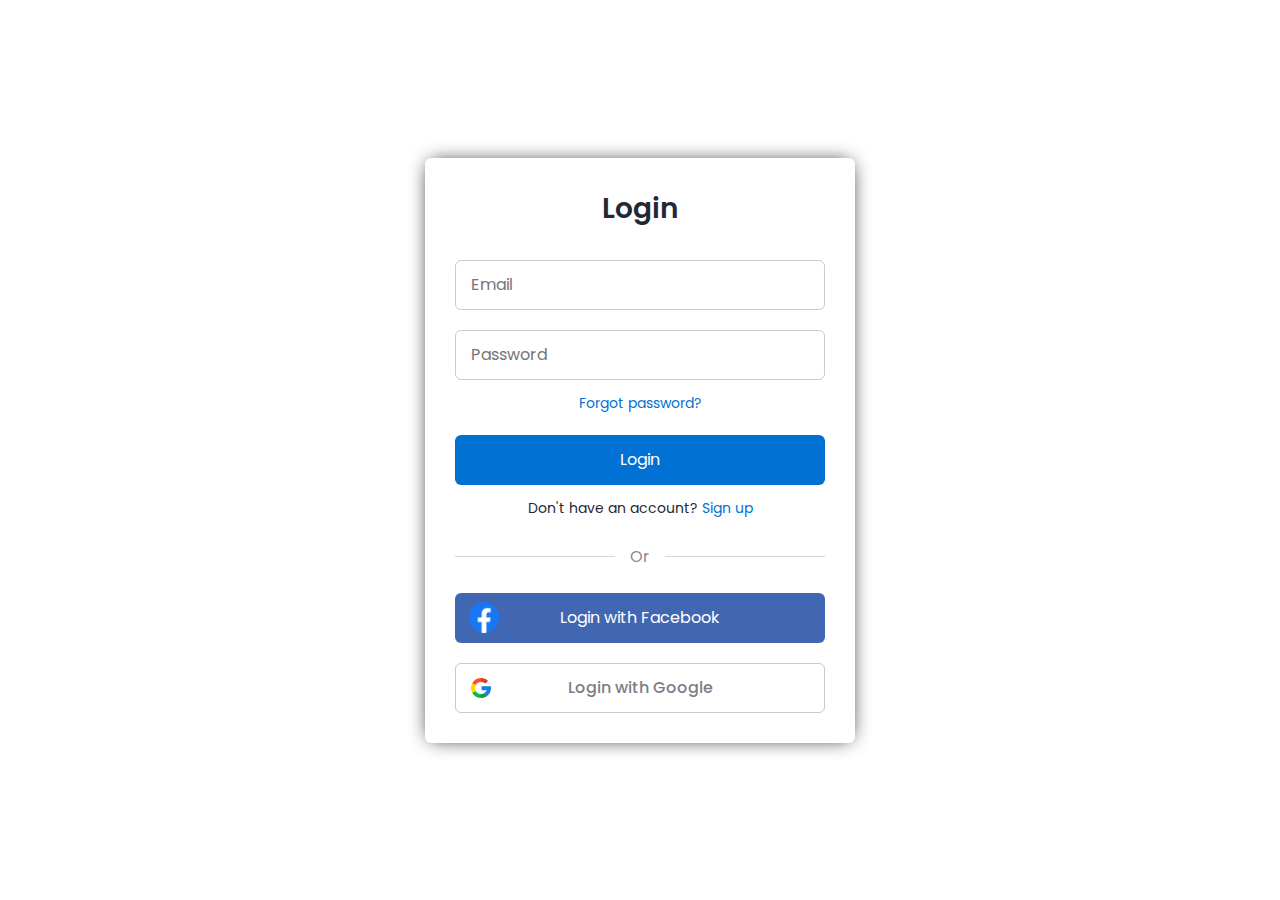
<file: Sign in/index.html>
<!DOCTYPE html>
<html lang="en">
<head>
    <meta charset="UTF-8">
    <meta name="viewport" content="width=device-width, initial-scale=1.0">
    <title>Sign in</title>
    <link rel="stylesheet" href="style.css">
</head>
<body>

    <section class="container forms">
        <div class="form login">
          <div class="form-content">
            <header>Login</header>
            <form action="#">
              <div class="field input-field">
                <input type="email" placeholder="Email" class="input">
              </div>
              <div class="field input-field">
                <input type="password" placeholder="Password" class="password">
                <i class='bx bx-hide eye-icon'></i>
              </div>
              <div class="form-link">
                <a href="#" class="forgot-pass">Forgot password?</a>
              </div>
              <div class="field button-field">
                <button>Login</button>
              </div>
            </form>
            <div class="form-link">
              <span>Don't have an account? <a href="../Sign up/index.html" class="link signup-link">Sign up</a></span>
            </div>
          </div>
          <div class="line"></div>
          <div class="media-options">
            <a href="#" target="_blank" class="field facebook">
              <i class='bx bxl-facebook facebook-icon'><img width="110%" src="facebook (2).png" alt=""></i>
              <span>Login with Facebook</span>
            </a>
          </div>
          <div class="media-options">
            <a href="#" class="field google">
              <img src="google.png" target="_blank" alt="" class="google-img">
              <span>Login with Google</span>
            </a>
          </div>
        </div>
    
</body>
</html>
</file>
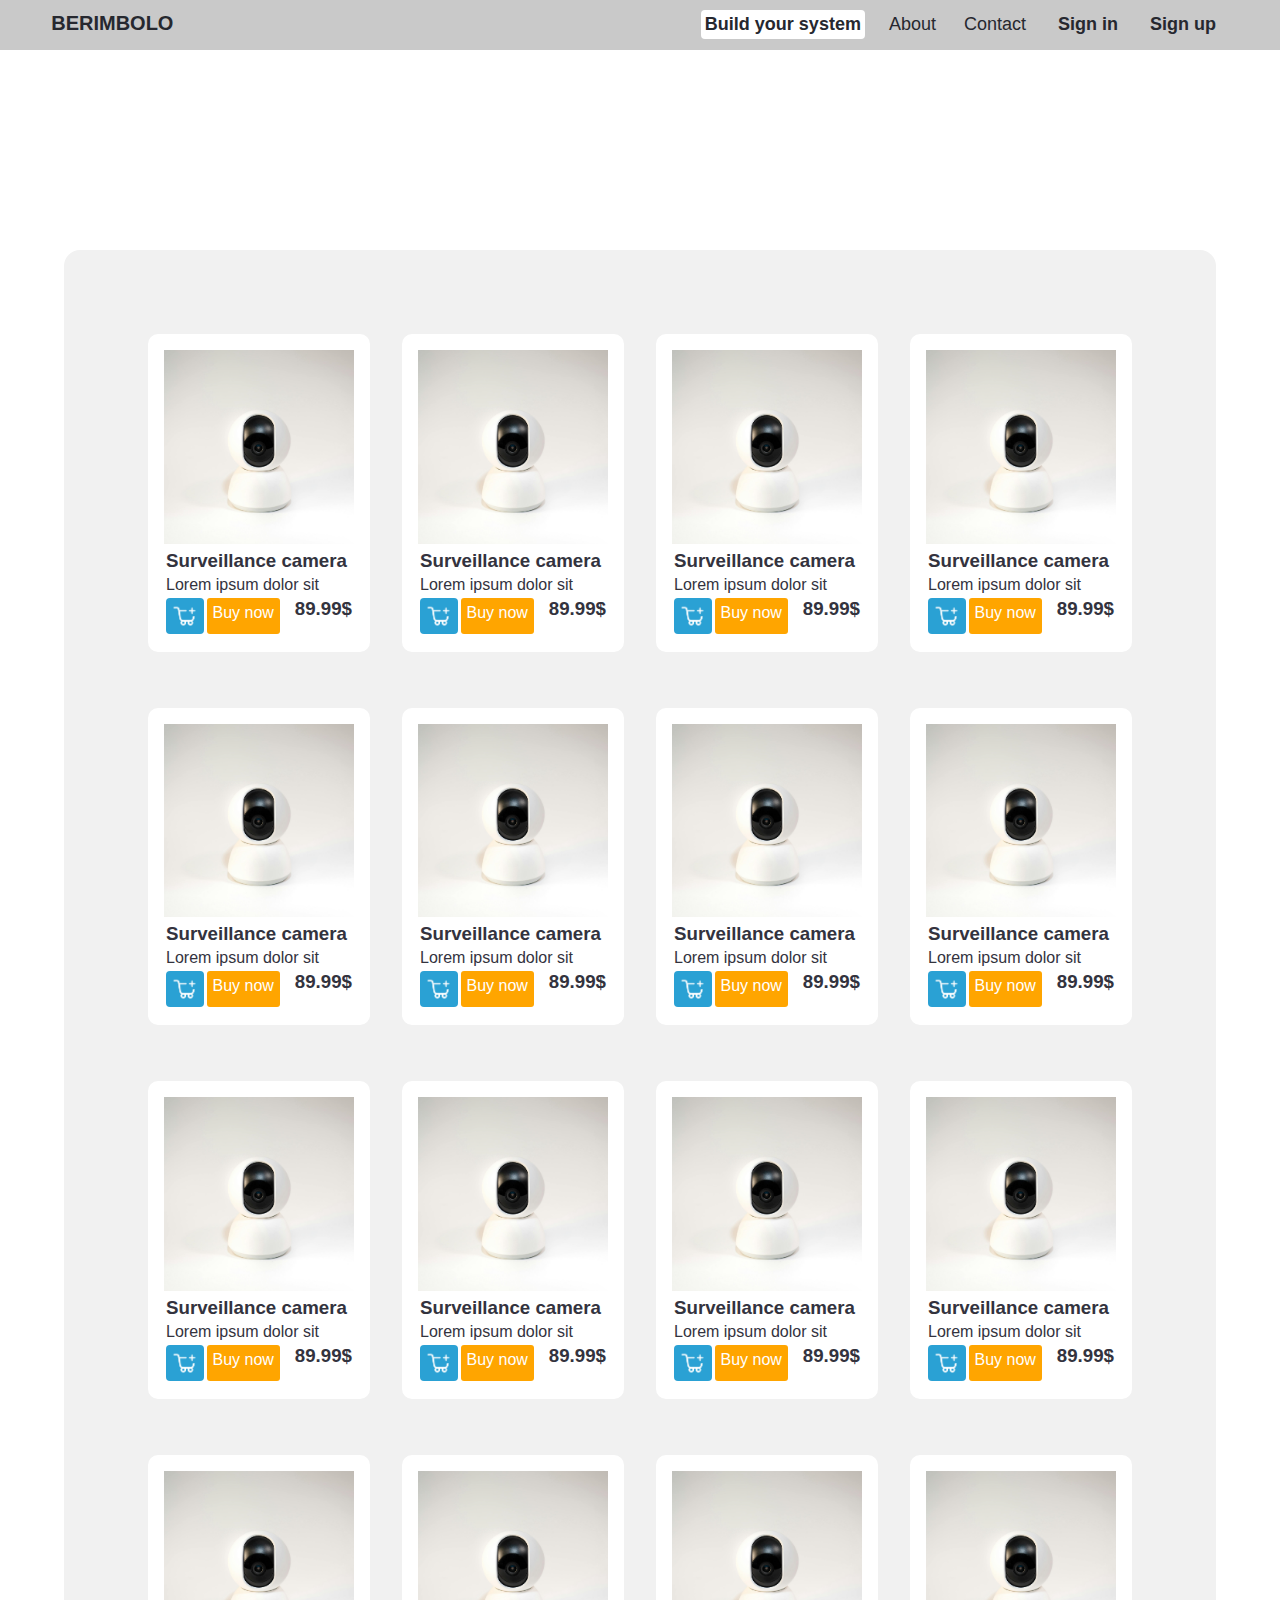
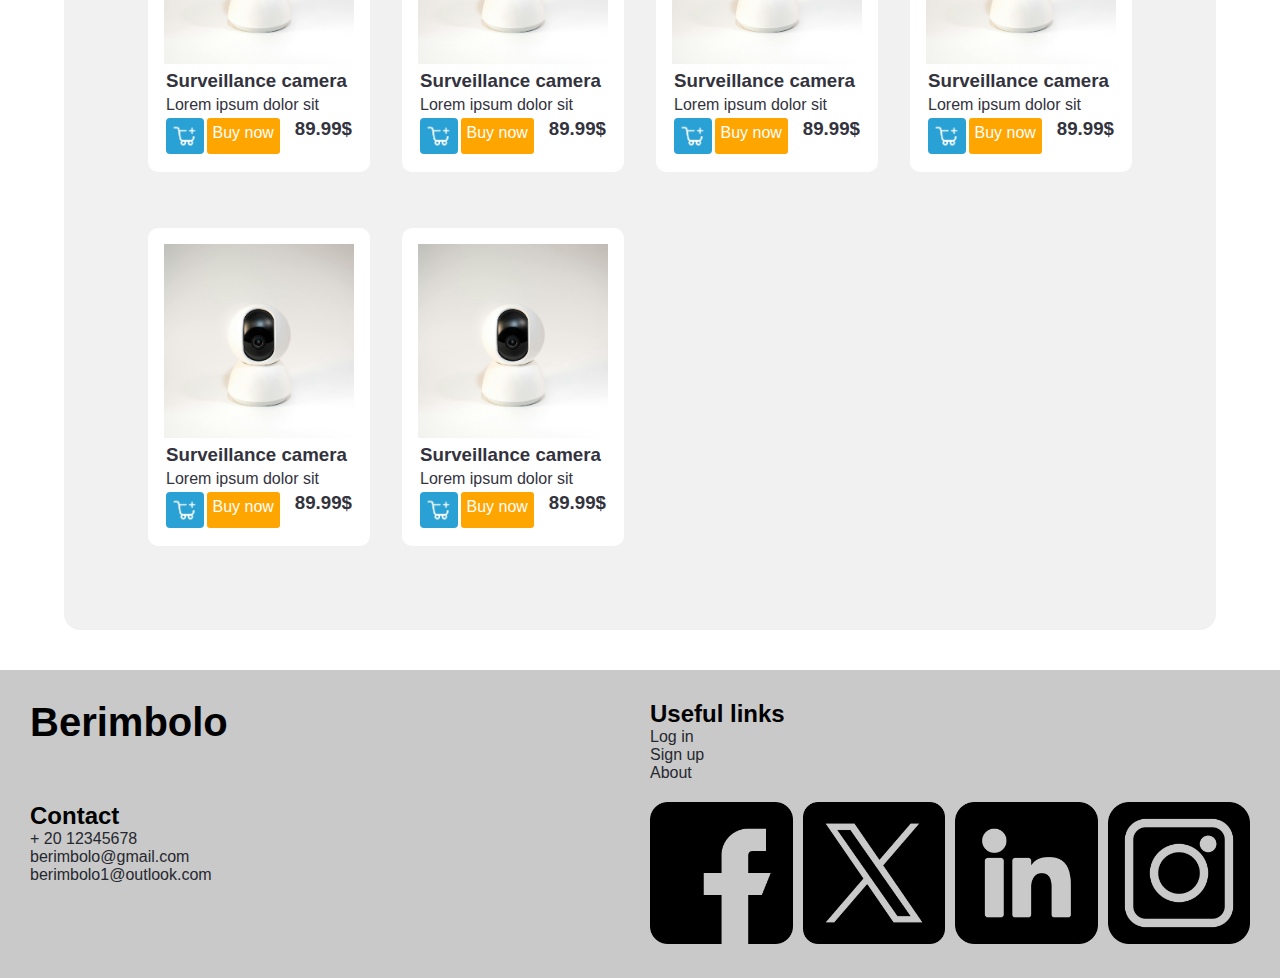
<file: Products/indexProducts.html>
<!DOCTYPE html>
<html lang="en">
<head>
    <meta charset="UTF-8">
    <meta name="viewport" content="width=device-width, initial-scale=1.0">
    <title>Document</title>
    <link rel="stylesheet" href="style.css">
</head>
<body>

    <header style="margin-bottom: 200px;">
        <div class="hamburger" id="hamburger">
            <div class="s"></div>
            <div class="s"></div>
            <div class="s"></div>
        </div>
        <a href="../index.html" style="margin-left: 4%; font-weight: bolder; color: rgb(38, 40, 47); position: absolute; top: 12px; font-size: clamp(20px, 1.1vw, 20px); z-index: 50;">BERIMBOLO</a>
        <nav id="menu" class="menu">
            <a href="#" style="font-weight: 700; font-weight: 600; margin-left: 300px; font-size: 18px; background-color: white; color: rgb(38, 40, 47);border-radius: 4px; padding:4px; margin-right: 20px; width: fit-content;">Build your system</a>
            <a href="#rate-container" style="font-weight: 700; font-weight: 500; font-size: 18px;  border-radius: 4px; padding:4px; margin-right: 20px;">About</a>
            <a href="#footer" style="font-weight: 700; font-weight: 500; font-size: 18px;  border-radius: 4px; padding:4px; margin-right: 20px;">Contact</a>
            <a target="_blank" class="log" style="font-weight: 700;  border-radius: 4px; margin-right: 20px; font-size: 18px; color: rgb(38, 40, 47); border-radius: 3px;  width: fit-content; padding: 4px; margin-left: 4px; font-weight: 600; transition: 0.5s;" href="../Sign in/index.html">Sign in</a>
            <a target="_blank" class="sign" style="font-weight: 700;  border-radius: 4px; margin-right: 20px; font-size: 18px; color: rgb(38, 40, 47); border-radius: 3px; width: fit-content; padding: 4px; margin-left: 4px; font-weight: 600; transition: 0.5s; " href="../Sign up/index.html">Sign up</a>
        </nav>
    </header>

    <article>
        <div style="color: rgb(51, 51, 62);" class="product">
            <img width="200px" src="./pexels-jakubzerdzicki-24347621.jpg" alt="">
            <h3 style="padding: 2px;">Surveillance camera</h3>
            <p style="padding: 2px;">Lorem ipsum dolor sit</p>
            <div style="display: flex; justify-content: space-between; text-wrap: nowrap; height: 40px;">
                <div style="padding: 2px; display: flex; gap: 3px;">
                    <a href="#"><img style="border-radius: 4px; height: 100%;" width="37px" src="./cart.png" alt=""></a>
                    <a class="buy-now" href="#" style="width: fit-content;  border-radius: 3px; padding: 6px; color: white;">Buy now</a>
                </div>
                <div style="padding: 2px;">
                    <h3>89.99$</h3>
                </div>
            </div>
        </div>
        <div style="color: rgb(51, 51, 62);" class="product">
            <img width="200px" src="./pexels-jakubzerdzicki-24347621.jpg" alt="">
            <h3 style="padding: 2px;">Surveillance camera</h3>
            <p style="padding: 2px;">Lorem ipsum dolor sit</p>
            <div style="display: flex; justify-content: space-between; text-wrap: nowrap; height: 40px;">
                <div style="padding: 2px; display: flex; gap: 3px;">
                    <a href="#"><img style="border-radius: 4px; height: 100%;" width="37px" src="./cart.png" alt=""></a>
                    <a class="buy-now" href="#" style="width: fit-content;  border-radius: 3px; padding: 6px; color: white;">Buy now</a>
                </div>
                <div style="padding: 2px;">
                    <h3>89.99$</h3>
                </div>
            </div>
        </div>
        <div style="color: rgb(51, 51, 62);" class="product">
            <img width="200px" src="./pexels-jakubzerdzicki-24347621.jpg" alt="">
            <h3 style="padding: 2px;">Surveillance camera</h3>
            <p style="padding: 2px;">Lorem ipsum dolor sit</p>
            <div style="display: flex; justify-content: space-between; text-wrap: nowrap; height: 40px;">
                <div style="padding: 2px; display: flex; gap: 3px;">
                    <a href="#"><img style="border-radius: 4px; height: 100%;" width="37px" src="./cart.png" alt=""></a>
                    <a class="buy-now" href="#" style="width: fit-content;  border-radius: 3px; padding: 6px; color: white;">Buy now</a>
                </div>
                <div style="padding: 2px;">
                    <h3>89.99$</h3>
                </div>
            </div>
        </div>
        <div style="color: rgb(51, 51, 62);" class="product">
            <img width="200px" src="./pexels-jakubzerdzicki-24347621.jpg" alt="">
            <h3 style="padding: 2px;">Surveillance camera</h3>
            <p style="padding: 2px;">Lorem ipsum dolor sit</p>
            <div style="display: flex; justify-content: space-between; text-wrap: nowrap; height: 40px;">
                <div style="padding: 2px; display: flex; gap: 3px;">
                    <a href="#"><img style="border-radius: 4px; height: 100%;" width="37px" src="./cart.png" alt=""></a>
                    <a class="buy-now" href="#" style="width: fit-content;  border-radius: 3px; padding: 6px; color: white;">Buy now</a>
                </div>
                <div style="padding: 2px;">
                    <h3>89.99$</h3>
                </div>
            </div>
        </div>
        <div style="color: rgb(51, 51, 62);" class="product">
            <img width="200px" src="./pexels-jakubzerdzicki-24347621.jpg" alt="">
            <h3 style="padding: 2px;">Surveillance camera</h3>
            <p style="padding: 2px;">Lorem ipsum dolor sit</p>
            <div style="display: flex; justify-content: space-between; text-wrap: nowrap; height: 40px;">
                <div style="padding: 2px; display: flex; gap: 3px;">
                    <a href="#"><img style="border-radius: 4px; height: 100%;" width="37px" src="./cart.png" alt=""></a>
                    <a class="buy-now" href="#" style="width: fit-content;  border-radius: 3px; padding: 6px; color: white;">Buy now</a>
                </div>
                <div style="padding: 2px;">
                    <h3>89.99$</h3>
                </div>
            </div>
        </div>
        <div style="color: rgb(51, 51, 62);" class="product">
            <img width="200px" src="./pexels-jakubzerdzicki-24347621.jpg" alt="">
            <h3 style="padding: 2px;">Surveillance camera</h3>
            <p style="padding: 2px;">Lorem ipsum dolor sit</p>
            <div style="display: flex; justify-content: space-between; text-wrap: nowrap; height: 40px;">
                <div style="padding: 2px; display: flex; gap: 3px;">
                    <a href="#"><img style="border-radius: 4px; height: 100%;" width="37px" src="./cart.png" alt=""></a>
                    <a class="buy-now" href="#" style="width: fit-content;  border-radius: 3px; padding: 6px; color: white;">Buy now</a>
                </div>
                <div style="padding: 2px;">
                    <h3>89.99$</h3>
                </div>
            </div>
        </div>
        <div style="color: rgb(51, 51, 62);" class="product">
            <img width="200px" src="./pexels-jakubzerdzicki-24347621.jpg" alt="">
            <h3 style="padding: 2px;">Surveillance camera</h3>
            <p style="padding: 2px;">Lorem ipsum dolor sit</p>
            <div style="display: flex; justify-content: space-between; text-wrap: nowrap; height: 40px;">
                <div style="padding: 2px; display: flex; gap: 3px;">
                    <a href="#"><img style="border-radius: 4px; height: 100%;" width="37px" src="./cart.png" alt=""></a>
                    <a class="buy-now" href="#" style="width: fit-content;  border-radius: 3px; padding: 6px; color: white;">Buy now</a>
                </div>
                <div style="padding: 2px;">
                    <h3>89.99$</h3>
                </div>
            </div>
        </div>
        <div style="color: rgb(51, 51, 62);" class="product">
            <img width="200px" src="./pexels-jakubzerdzicki-24347621.jpg" alt="">
            <h3 style="padding: 2px;">Surveillance camera</h3>
            <p style="padding: 2px;">Lorem ipsum dolor sit</p>
            <div style="display: flex; justify-content: space-between; text-wrap: nowrap; height: 40px;">
                <div style="padding: 2px; display: flex; gap: 3px;">
                    <a href="#"><img style="border-radius: 4px; height: 100%;" width="37px" src="./cart.png" alt=""></a>
                    <a class="buy-now" href="#" style="width: fit-content;  border-radius: 3px; padding: 6px; color: white;">Buy now</a>
                </div>
                <div style="padding: 2px;">
                    <h3>89.99$</h3>
                </div>
            </div>
        </div>
        <div style="color: rgb(51, 51, 62);" class="product">
            <img width="200px" src="./pexels-jakubzerdzicki-24347621.jpg" alt="">
            <h3 style="padding: 2px;">Surveillance camera</h3>
            <p style="padding: 2px;">Lorem ipsum dolor sit</p>
            <div style="display: flex; justify-content: space-between; text-wrap: nowrap; height: 40px;">
                <div style="padding: 2px; display: flex; gap: 3px;">
                    <a href="#"><img style="border-radius: 4px; height: 100%;" width="37px" src="./cart.png" alt=""></a>
                    <a class="buy-now" href="#" style="width: fit-content;  border-radius: 3px; padding: 6px; color: white;">Buy now</a>
                </div>
                <div style="padding: 2px;">
                    <h3>89.99$</h3>
                </div>
            </div>
        </div>
        <div style="color: rgb(51, 51, 62);" class="product">
            <img width="200px" src="./pexels-jakubzerdzicki-24347621.jpg" alt="">
            <h3 style="padding: 2px;">Surveillance camera</h3>
            <p style="padding: 2px;">Lorem ipsum dolor sit</p>
            <div style="display: flex; justify-content: space-between; text-wrap: nowrap; height: 40px;">
                <div style="padding: 2px; display: flex; gap: 3px;">
                    <a href="#"><img style="border-radius: 4px; height: 100%;" width="37px" src="./cart.png" alt=""></a>
                    <a class="buy-now" href="#" style="width: fit-content;  border-radius: 3px; padding: 6px; color: white;">Buy now</a>
                </div>
                <div style="padding: 2px;">
                    <h3>89.99$</h3>
                </div>
            </div>
        </div>
        <div style="color: rgb(51, 51, 62);" class="product">
            <img width="200px" src="./pexels-jakubzerdzicki-24347621.jpg" alt="">
            <h3 style="padding: 2px;">Surveillance camera</h3>
            <p style="padding: 2px;">Lorem ipsum dolor sit</p>
            <div style="display: flex; justify-content: space-between; text-wrap: nowrap; height: 40px;">
                <div style="padding: 2px; display: flex; gap: 3px;">
                    <a href="#"><img style="border-radius: 4px; height: 100%;" width="37px" src="./cart.png" alt=""></a>
                    <a class="buy-now" href="#" style="width: fit-content;  border-radius: 3px; padding: 6px; color: white;">Buy now</a>
                </div>
                <div style="padding: 2px;">
                    <h3>89.99$</h3>
                </div>
            </div>
        </div>
        <div style="color: rgb(51, 51, 62);" class="product">
            <img width="200px" src="./pexels-jakubzerdzicki-24347621.jpg" alt="">
            <h3 style="padding: 2px;">Surveillance camera</h3>
            <p style="padding: 2px;">Lorem ipsum dolor sit</p>
            <div style="display: flex; justify-content: space-between; text-wrap: nowrap; height: 40px;">
                <div style="padding: 2px; display: flex; gap: 3px;">
                    <a href="#"><img style="border-radius: 4px; height: 100%;" width="37px" src="./cart.png" alt=""></a>
                    <a class="buy-now" href="#" style="width: fit-content;  border-radius: 3px; padding: 6px; color: white;">Buy now</a>
                </div>
                <div style="padding: 2px;">
                    <h3>89.99$</h3>
                </div>
            </div>
        </div>
        <div style="color: rgb(51, 51, 62);" class="product">
            <img width="200px" src="./pexels-jakubzerdzicki-24347621.jpg" alt="">
            <h3 style="padding: 2px;">Surveillance camera</h3>
            <p style="padding: 2px;">Lorem ipsum dolor sit</p>
            <div style="display: flex; justify-content: space-between; text-wrap: nowrap; height: 40px;">
                <div style="padding: 2px; display: flex; gap: 3px;">
                    <a href="#"><img style="border-radius: 4px; height: 100%;" width="37px" src="./cart.png" alt=""></a>
                    <a class="buy-now" href="#" style="width: fit-content;  border-radius: 3px; padding: 6px; color: white;">Buy now</a>
                </div>
                <div style="padding: 2px;">
                    <h3>89.99$</h3>
                </div>
            </div>
        </div>
        <div style="color: rgb(51, 51, 62);" class="product">
            <img width="200px" src="./pexels-jakubzerdzicki-24347621.jpg" alt="">
            <h3 style="padding: 2px;">Surveillance camera</h3>
            <p style="padding: 2px;">Lorem ipsum dolor sit</p>
            <div style="display: flex; justify-content: space-between; text-wrap: nowrap; height: 40px;">
                <div style="padding: 2px; display: flex; gap: 3px;">
                    <a href="#"><img style="border-radius: 4px; height: 100%;" width="37px" src="./cart.png" alt=""></a>
                    <a class="buy-now" href="#" style="width: fit-content;  border-radius: 3px; padding: 6px; color: white;">Buy now</a>
                </div>
                <div style="padding: 2px;">
                    <h3>89.99$</h3>
                </div>
            </div>
        </div>
        <div style="color: rgb(51, 51, 62);" class="product">
            <img width="200px" src="./pexels-jakubzerdzicki-24347621.jpg" alt="">
            <h3 style="padding: 2px;">Surveillance camera</h3>
            <p style="padding: 2px;">Lorem ipsum dolor sit</p>
            <div style="display: flex; justify-content: space-between; text-wrap: nowrap; height: 40px;">
                <div style="padding: 2px; display: flex; gap: 3px;">
                    <a href="#"><img style="border-radius: 4px; height: 100%;" width="37px" src="./cart.png" alt=""></a>
                    <a class="buy-now" href="#" style="width: fit-content;  border-radius: 3px; padding: 6px; color: white;">Buy now</a>
                </div>
                <div style="padding: 2px;">
                    <h3>89.99$</h3>
                </div>
            </div>
        </div>
        <div style="color: rgb(51, 51, 62);" class="product">
            <img width="200px" src="./pexels-jakubzerdzicki-24347621.jpg" alt="">
            <h3 style="padding: 2px;">Surveillance camera</h3>
            <p style="padding: 2px;">Lorem ipsum dolor sit</p>
            <div style="display: flex; justify-content: space-between; text-wrap: nowrap; height: 40px;">
                <div style="padding: 2px; display: flex; gap: 3px;">
                    <a href="#"><img style="border-radius: 4px; height: 100%;" width="37px" src="./cart.png" alt=""></a>
                    <a class="buy-now" href="#" style="width: fit-content;  border-radius: 3px; padding: 6px; color: white;">Buy now</a>
                </div>
                <div style="padding: 2px;">
                    <h3>89.99$</h3>
                </div>
            </div>
        </div>
        <div style="color: rgb(51, 51, 62);" class="product">
            <img width="200px" src="./pexels-jakubzerdzicki-24347621.jpg" alt="">
            <h3 style="padding: 2px;">Surveillance camera</h3>
            <p style="padding: 2px;">Lorem ipsum dolor sit</p>
            <div style="display: flex; justify-content: space-between; text-wrap: nowrap; height: 40px;">
                <div style="padding: 2px; display: flex; gap: 3px;">
                    <a href="#"><img style="border-radius: 4px; height: 100%;" width="37px" src="./cart.png" alt=""></a>
                    <a class="buy-now" href="#" style="width: fit-content;  border-radius: 3px; padding: 6px; color: white;">Buy now</a>
                </div>
                <div style="padding: 2px;">
                    <h3>89.99$</h3>
                </div>
            </div>
        </div>
        <div style="color: rgb(51, 51, 62);" class="product">
            <img width="200px" src="./pexels-jakubzerdzicki-24347621.jpg" alt="">
            <h3 style="padding: 2px;">Surveillance camera</h3>
            <p style="padding: 2px;">Lorem ipsum dolor sit</p>
            <div style="display: flex; justify-content: space-between; text-wrap: nowrap; height: 40px;">
                <div style="padding: 2px; display: flex; gap: 3px;">
                    <a href="#"><img style="border-radius: 4px; height: 100%;" width="37px" src="./cart.png" alt=""></a>
                    <a class="buy-now" href="#" style="width: fit-content;  border-radius: 3px; padding: 6px; color: white;">Buy now</a>
                </div>
                <div style="padding: 2px;">
                    <h3>89.99$</h3>
                </div>
            </div>
        </div>
    </article>

    <footer id="footer">
        <h1 style="font-size: 40px;">Berimbolo</h1>
        <div>
            <h1>Useful links</h1>
            <p><a href="../Sign in/index.html">Log in</a></p>
            <p><a href="../Sign up/index.html">Sign up</a></p>
            <p><a href="#rate-container">About</a></p>
        </div>
        <div>
            <h1>Contact</h1>
            <p><a href="">+ 20 12345678</a></p>
            <p><a href="">berimbolo@gmail.com</a></p>
            <p><a href="">berimbolo1@outlook.com</a></p>
        </div>
        <div class="footer-img-container">
            <div>
                <a target="_blank" href="https://www.facebook.com/profile.php?id=100034755751697"><img src="../Assets/Images/facebook (1).png" alt=""></a>
            </div>
            <div>
                <a target="_blank" href="https://x.com/?lang=en"><img src="../Assets/Images/twitter (1).png" alt=""></a>
            </div>
            <div>
                <a target="_blank" href="https://https://www.linkedin.com/in/hassan-mohamed-78765a342/"><img src="../Assets/Images/linkedin.png" alt=""></a>
            </div>
            <div>
                <a target="_blank" href="https://www.instagram.com/__hassanmohammed__/"><img src="../Assets/Images/instagram (1).png" alt=""></a>
            </div>   
        </div>
    </footer>

     <script src="./script.js"></script>
    
</body>
</html>
</file>
<file: Sign in/style.css>
/* Google Fonts - Poppins */
@import url('https://fonts.googleapis.com/css2?family=Poppins:wght@300;400;500;600&display=swap');

* {
  margin: 0;
  padding: 0;
  box-sizing: border-box;
  font-family: 'Poppins', sans-serif;
}

.container {
  height: 100vh;
  width: 100%;
  display: flex;
  align-items: center;
  justify-content: center;
  background-color: #ffffff;
  column-gap: 30px;
}

.form {
  position: absolute;
  max-width: 430px;
  width: 100%;
  padding: 30px;
  border-radius: 6px;
  background: #FFF;
  box-shadow: 0px 0px 20px -5px;
}

header {
  font-size: 28px;
  font-weight: 600;
  color: #232836;
  text-align: center;
}

form {
  margin-top: 30px;
}

.form .field {
  position: relative;
  height: 50px;
  width: 100%;
  margin-top: 20px;
  border-radius: 6px;
}

.field input,
.field button {
  height: 100%;
  width: 100%;
  border: none;
  font-size: 16px;
  font-weight: 400;
  border-radius: 6px;
}

.field input {
  outline: none;
  padding: 0 15px;
  border: 1px solid#CACACA;
}

.field input:focus {
  border-bottom-width: 2px;
}

.eye-icon {
  position: absolute;
  top: 50%;
  right: 10px;
  transform: translateY(-50%);
  font-size: 18px;
  color: #8b8b8b;
  cursor: pointer;
  padding: 5px;
}

.field button {
  color: #fff;
  background-color: #0171d3;
  transition: all 0.3s ease;
  cursor: pointer;
}

.field button:hover {
  background-color: #016dcb;
}

.form-link {
  text-align: center;
  margin-top: 10px;
}

.form-link span,
.form-link a {
  font-size: 14px;
  font-weight: 400;
  color: #232836;
}

.form a {
  color: #0171d3;
  text-decoration: none;
}

.form-content a:hover {
  text-decoration: underline;
}

.line {
  position: relative;
  height: 1px;
  width: 100%;
  margin: 36px 0;
  background-color: #d4d4d4;
}

.line::before {
  content: 'Or';
  position: absolute;
  top: 50%;
  left: 50%;
  transform: translate(-50%, -50%);
  background-color: #FFF;
  color: #8b8b8b;
  padding: 0 15px;
}

.media-options a {
  display: flex;
  align-items: center;
  justify-content: center;
}

a.facebook {
  color: #fff;
  background-color: #4267b2;
}

a.facebook .facebook-icon {
  height: 28px;
  width: 28px;
  color: #0171d3;
  font-size: 20px;
  border-radius: 50%;
  display: flex;
  align-items: center;
  justify-content: center;
  background-color: #fff;
}

.facebook-icon,
img.google-img {
  position: absolute;
  top: 50%;
  left: 15px;
  transform: translateY(-50%);
}

img.google-img {
  height: 20px;
  width: 20px;
  object-fit: cover;
}

a.google {
  border: 1px solid #CACACA;
}

a.google span {
  font-weight: 500;
  opacity: 0.6;
  color: #232836;
}

@media screen and (max-width: 400px) {
  .form {
    padding: 20px 10px;
  }

}
</file>
<file: Products/style.css>
* {
    margin: 0;
    border: 0;
    box-sizing: border-box;
    font-family: Arial, Helvetica, sans-serif;
    text-decoration: none;
}

a {
    text-decoration: none;
}

header {
    width: 100%;
    height: 50px;
    background-color: rgb(201, 201, 201);
    position: relative;
    display: flex;
    justify-content: space-between;
}

header nav{
    padding-right: 40px;
    width: 100%;
    display: flex;
    z-index: 40;
    align-content: flex-end;
    justify-content: end;
    position: absolute;
    top: 10px;
    align-items: flex-end;
}

header nav a{
    padding-right: 16px;
    color: rgb(38, 40, 47);
    z-index: 40;
    font-size: 10px;
    text-decoration: none;
}

.hamburger {
    display: none;
    flex-direction: column;
    cursor: pointer;
    position: absolute;
    top: 10px;
    right: 3%;
}

.hamburger div {
    height: 4px;
    width: 28px;
    background-color: rgb(38, 40, 47);
    margin: 2px 0;
    border: 1px solid rgb(38, 40, 47);
    border-radius: 4px;
}

        @media (max-width: 968px) {
            .menu {
                display: none;
                flex-direction: column;
                background-color: #cbcbcb;
                position: absolute;
                top: 50px;
                right: 20px;
                padding: 10px;
                border-radius: 5px;
                width: 200px;
            }

            .log {
                margin: 6px 0;
            }

            .menu.active {
                display: flex;
            }

            .hamburger {
                display: flex;
            }

            article {
                display: grid;
                grid-template-columns: 3(auto-fill, minmax(250px, 1fr));
            }
        }

article {
    width: 90%;
    margin: auto;
    background-color: rgb(241, 241, 241);
    padding: 68px;
    display: grid;
    grid-template-columns: repeat(auto-fill, minmax(250px, 1fr));
    justify-content: center;
    justify-items: center;
    row-gap: 24px;
    border-radius: 16px;
}

.product {
    width: fit-content;
    height: fit-content;
    background-color: white;
    padding: 16px;
    border-radius: 10px;
    margin: 16px;
}

.buy-now {
    transition: 0.2s;
    background-color: orange;
}

.buy-now:hover {
    background-color: rgb(203, 132, 0);
}

        
footer {
    width: 100%;
    height: fit-content;
    background-color: rgb(201, 201, 201);
    margin-top: 40px;
    border: 0;
    display: grid;
    gap: 20px;
    grid-template-columns: repeat(auto-fill, minmax(400px, 1fr));
    padding: 30px;
    overflow: hidden;
}   

footer div h1 {
    font-size: 24px;
}

footer p a {
    text-decoration: none;
    color: rgb(38, 40, 47);
    margin: 0;
}

img {
    width: 100%;
}

footer .footer-img-container {
    width: 100%;
    height: 100%;
    display: flex;
    gap: 10px;
}

@media (max-width: 868px) {
    footer .footer-img-container {
        width: 50%;
    }
}

.sign:hover {
    background-color: rgb(255, 255, 255);
}

.log:hover {
    background-color: rgb(255, 255, 255);
}
</file>
